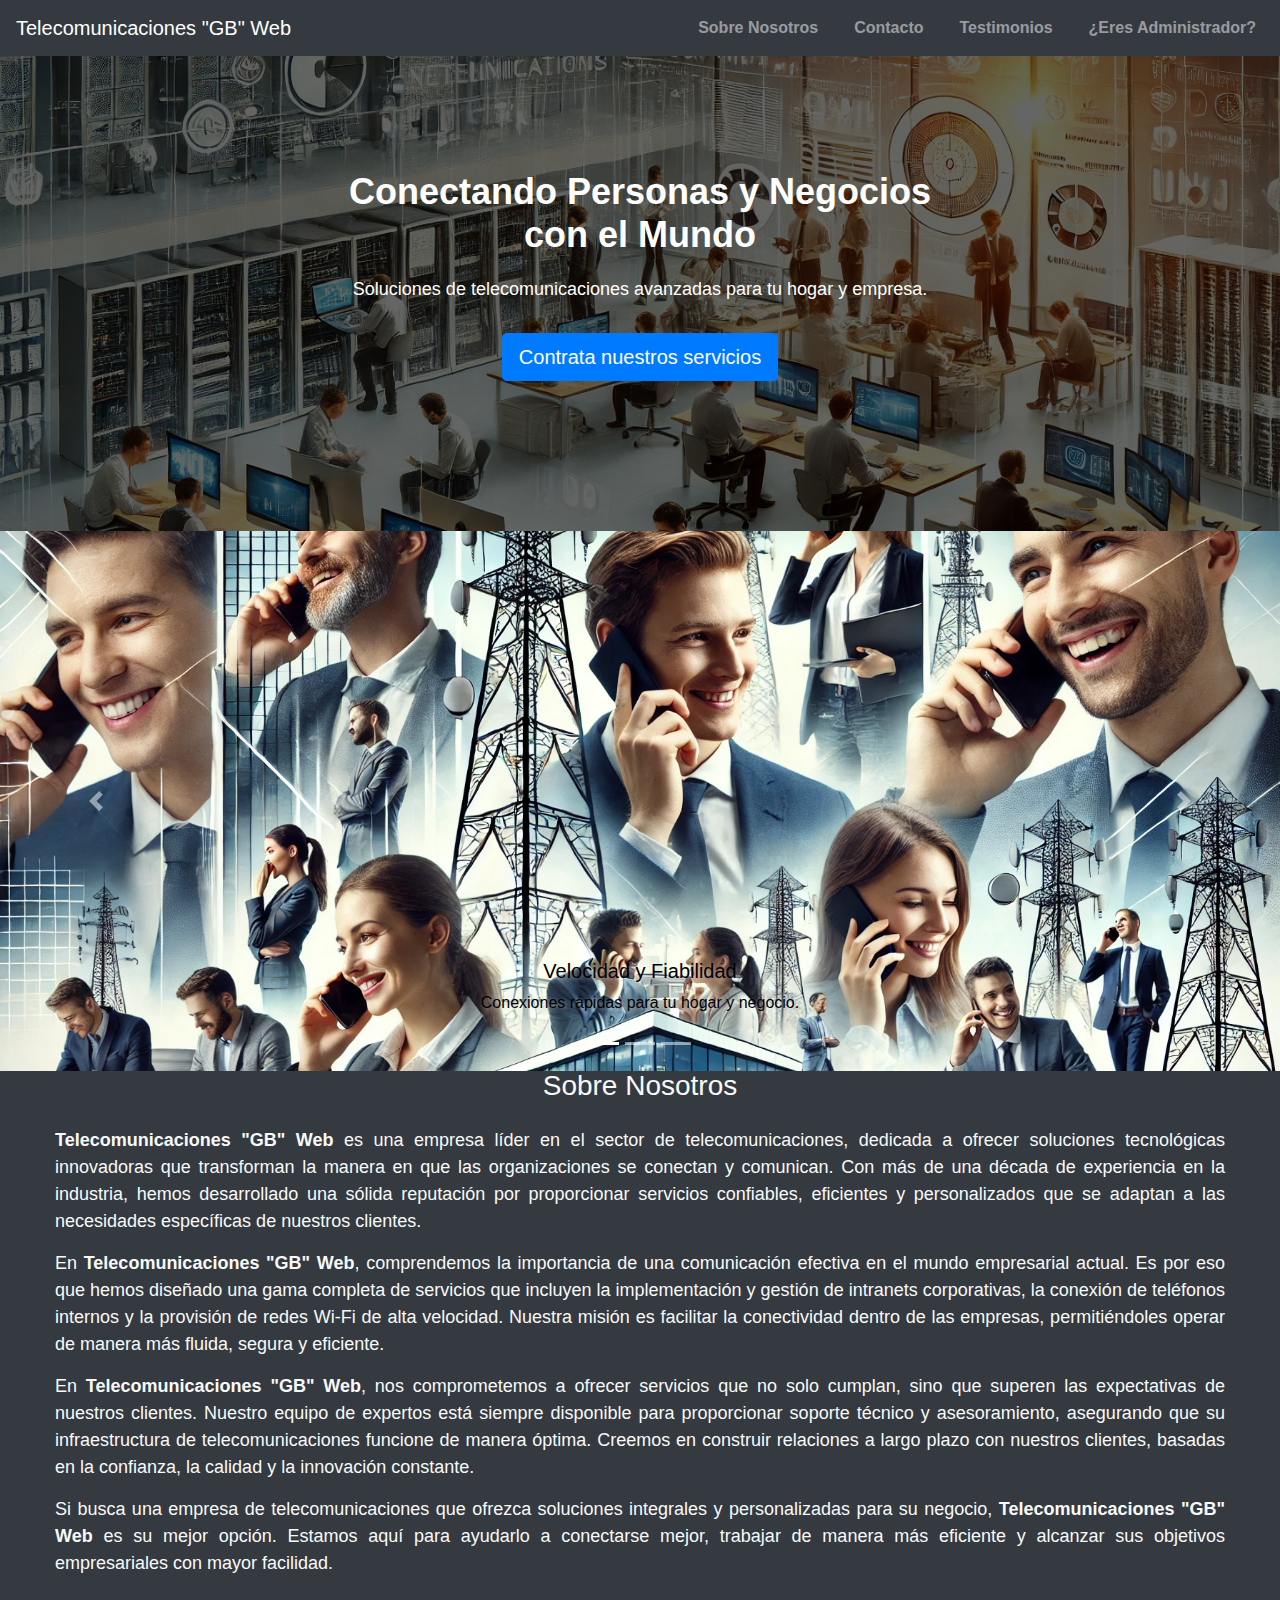
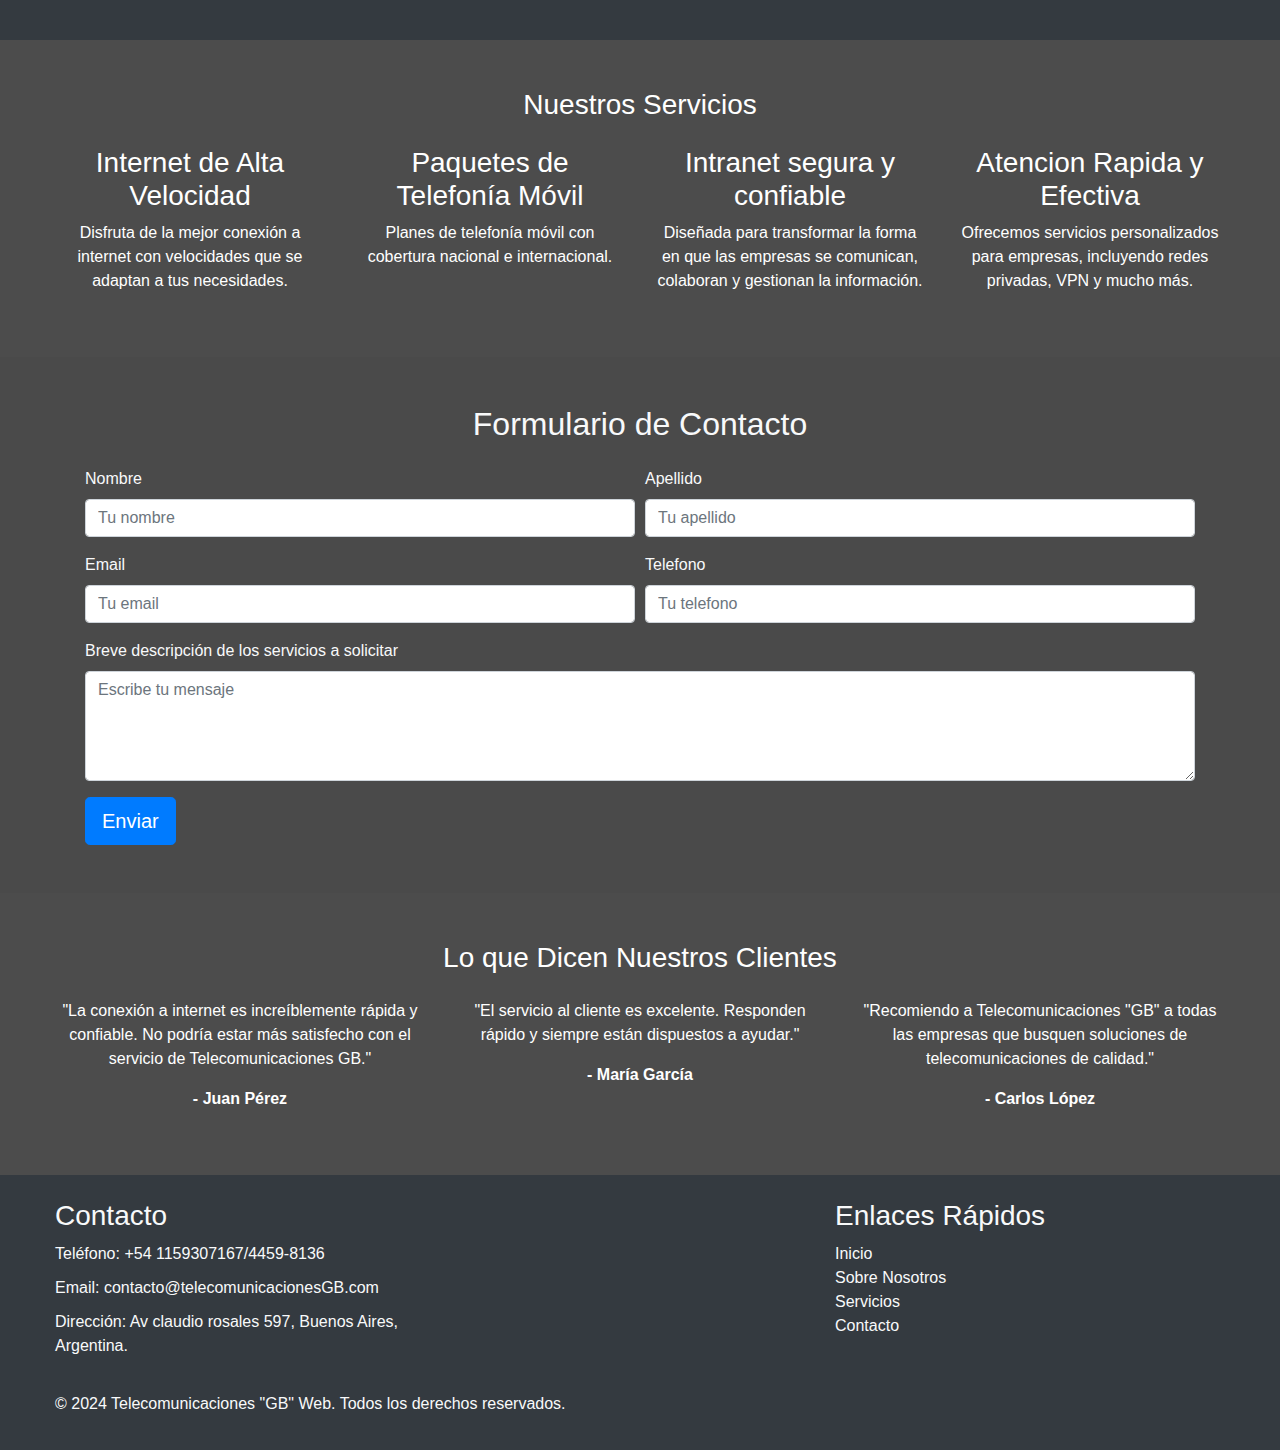
<file: index.html>
<!DOCTYPE html>
<html lang="es">
<head>
    <meta charset="UTF-8">
    <meta name="viewport" content="width=device-width, initial-scale=1.0">
    <title>Telecomunicaciones GB</title>
    <!-- Enlace a Bootstrap CSS -->
    <link href="https://stackpath.bootstrapcdn.com/bootstrap/4.5.2/css/bootstrap.min.css" rel="stylesheet">
    <link rel="stylesheet" href="/css/style.css">
    <style></style>
    <link rel="preconnect" href="https://fonts.googleapis.com">
    <link rel="preconnect" href="https://fonts.gstatic.com" crossorigin>
    <link href="https://fonts.googleapis.com/css2?family=Inter:wght@100..900&display=swap" rel="stylesheet">
</head>
<body>
    <header>
        <nav class="navbar navbar-expand-lg navbar-dark bg-dark fixed-top">
            <a class="navbar-brand" href="#">Telecomunicaciones "GB" Web</a>
            <button class="navbar-toggler" type="button" data-toggle="collapse" data-target="#navbarNav" aria-controls="navbarNav" aria-expanded="false" aria-label="Toggle navigation">
                <span class="navbar-toggler-icon"></span>
            </button>
            <div class="collapse navbar-collapse" id="navbarNav">
                <ul class="navbar-nav ml-auto">
                    <li class="nav-item"><a class="nav-link" href="#Nosotros">Sobre Nosotros</a></li>
                    <li class="nav-item"><a class="nav-link" href="#contac">Contacto</a></li>
                    <li class="nav-item"><a class="nav-link" href="#testimonios">Testimonios</a></li>
                    <li class="nav-item"><a class="nav-link" href="/acceso.html">¿Eres Administrador?</a></li>
                </ul>
            </div>
        </nav>
    </header>

    <section class="hero d-flex align-items-center justify-content-center text-center">
        <div class="hero-content">
            <h1 class="display-4 my-custom-title">Conectando Personas y Negocios con el Mundo</h1>
            <p class="lead">Soluciones de telecomunicaciones avanzadas para tu hogar y empresa.</p>
            <a href="/servicios.html" class="btn btn-primary btn-lg">Contrata nuestros servicios</a>
        </div>
    </section>

    <!-- Carrusel de imágenes -->
    <section class="carousel-section">
        <div id="carouselExampleIndicators" class="carousel slide" data-ride="carousel">
            <ol class="carousel-indicators">
                <li data-target="#carouselExampleIndicators" data-slide-to="0" class="active"></li>
                <li data-target="#carouselExampleIndicators" data-slide-to="1"></li>
                <li data-target="#carouselExampleIndicators" data-slide-to="2"></li>
            </ol>
            <div class="carousel-inner">
                <div class="carousel-item active" style="background-image: url('img/telefono.jpg')">
                    <div class="carousel-caption d-none d-md-block">
                        <h5>Velocidad y Fiabilidad</h5>
                        <p>Conexiones rápidas para tu hogar y negocio.</p>
                    </div>
                </div>
                <div class="carousel-item" style="background-image: url('img/wifi1.jpg')">
                    <div class="carousel-caption d-none d-md-block">
                        <h5>Soluciones Empresariales</h5>
                        <p>Servicios diseñados para el éxito empresarial.</p>
                    </div>
                </div>
                <div class="carousel-item" style="background-image: url('img/WIFI.jpg')">
                    <div class="carousel-caption d-none d-md-block">
                        <h5>Telecomunicaciones Globales</h5>
                        <p>Cobertura y soporte internacional.</p>
                    </div>
                </div>
            </div>
            <a class="carousel-control-prev" href="#carouselExampleIndicators" role="button" data-slide="prev">
                <span class="carousel-control-prev-icon" aria-hidden="true"></span>
                <span class="sr-only">Anterior</span>
            </a>
            <a class="carousel-control-next" href="#carouselExampleIndicators" role="button" data-slide="next">
                <span class="carousel-control-next-icon" aria-hidden="true"></span>
                <span class="sr-only">Siguiente</span>
            </a>
        </div>
    </section>    

    <section class="about-us py-5 text-center bg-dark text-light">
        <div class="container">
            <h2 class="mb-4" id="Nosotros">Sobre Nosotros</h2>
            <p class="text-justify"><strong>Telecomunicaciones "GB" Web</strong> es una empresa líder en el sector de telecomunicaciones, dedicada a ofrecer soluciones tecnológicas innovadoras que transforman la manera en que las organizaciones se conectan y comunican. Con más de una década de experiencia en la industria, hemos desarrollado una sólida reputación por proporcionar servicios confiables, eficientes y personalizados que se adaptan a las necesidades específicas de nuestros clientes.</p>
            
            <p class="text-justify">En <strong>Telecomunicaciones "GB" Web</strong>, comprendemos la importancia de una comunicación efectiva en el mundo empresarial actual. Es por eso que hemos diseñado una gama completa de servicios que incluyen la implementación y gestión de intranets corporativas, la conexión de teléfonos internos y la provisión de redes Wi-Fi de alta velocidad. Nuestra misión es facilitar la conectividad dentro de las empresas, permitiéndoles operar de manera más fluida, segura y eficiente.</p>
                              
            <p class="text-justify">En <strong>Telecomunicaciones "GB" Web</strong>, nos comprometemos a ofrecer servicios que no solo cumplan, sino que superen las expectativas de nuestros clientes. Nuestro equipo de expertos está siempre disponible para proporcionar soporte técnico y asesoramiento, asegurando que su infraestructura de telecomunicaciones funcione de manera óptima. Creemos en construir relaciones a largo plazo con nuestros clientes, basadas en la confianza, la calidad y la innovación constante.</p>
            
            <p class="text-justify">Si busca una empresa de telecomunicaciones que ofrezca soluciones integrales y personalizadas para su negocio, <strong>Telecomunicaciones "GB" Web</strong> es su mejor opción. Estamos aquí para ayudarlo a conectarse mejor, trabajar de manera más eficiente y alcanzar sus objetivos empresariales con mayor facilidad.</p>
        </div>
    </section>

    <section class="services py-5">
        <div class="container text-center">
            <h2 class="mb-4" id="Serv">Nuestros Servicios</h2>
            <div class="row">
                <div class="col-md-3">
                    <h3>Internet de Alta Velocidad</h3>
                    <p>Disfruta de la mejor conexión a internet con velocidades que se adaptan a tus necesidades.</p>
                </div>
                <div class="col-md-3">
                    <h3>Paquetes de Telefonía Móvil</h3>
                    <p>Planes de telefonía móvil con cobertura nacional e internacional.</p>
                </div>
                <div class="col-md-3">
                    <h3>Intranet segura y confiable</h3>
                    <p>Diseñada para transformar la forma en que las empresas se comunican, colaboran y gestionan la información.</p>
                </div>
                <div class="col-md-3">
                    <h3>Atencion Rapida y Efectiva</h3>
                    <p>Ofrecemos servicios personalizados para empresas, incluyendo redes privadas, VPN y mucho más.</p>
                </div>
            </div>
        </div>
    </section>

    <!-- formulario de contacto -->
    <section class="contact-form py-5 bg-custom text-light" id="contac">
        <div class="container">
            <h2 class="text-center mb-4">Formulario de Contacto</h2>
            <form id="contactForm">
                <div class="form-row">
                    <div class="form-group col-md-6">
                        <label for="nombre">Nombre</label>
                        <input type="text" class="form-control" id="nombre" placeholder="Tu nombre" required>
                    </div>
                    <div class="form-group col-md-6">
                        <label for="apellido">Apellido</label>
                        <input type="text" class="form-control" id="apellido" placeholder="Tu apellido" required>
                    </div>
                    <div class="form-group col-md-6">
                        <label for="email">Email</label>
                        <input type="email" class="form-control" id="email" placeholder="Tu email" required>
                    </div>
                    <div class="form-group col-md-6">
                        <label for="telefono">Telefono</label>
                        <input type="tel" class="form-control" id="telefono" placeholder="Tu telefono" required>
                    </div>
                </div>
                <div class="form-group">
                    <label for="mensaje">Breve descripción de los servicios a solicitar</label>
                    <textarea class="form-control" id="mensaje" rows="4" placeholder="Escribe tu mensaje" required></textarea>
                </div>
                <button type="submit" class="btn btn-primary btn-lg">Enviar</button>
            </form>

            <!-- Notificación -->
            <div id="notification" class="alert alert-success mt-4 d-none" role="alert">
                Se ha enviado su información a un administrador. Pronto se pondrán en contacto con usted.
            </div>
        </div>
    </section>

    <section class="testimonials py-5 text-center" id="testimonios">
        <div class="container">
            <h2 class="mb-4">Lo que Dicen Nuestros Clientes</h2>
            <div class="row">
                <div class="col-md-4">
                    <p>"La conexión a internet es increíblemente rápida y confiable. No podría estar más satisfecho con el servicio de Telecomunicaciones GB."</p>
                    <p class="author font-weight-bold">- Juan Pérez</p>
                </div>
                <div class="col-md-4">
                    <p>"El servicio al cliente es excelente. Responden rápido y siempre están dispuestos a ayudar."</p>
                    <p class="author font-weight-bold">- María García</p>
                </div>
                <div class="col-md-4">
                    <p>"Recomiendo a Telecomunicaciones "GB" a todas las empresas que busquen soluciones de telecomunicaciones de calidad."</p>
                    <p class="author font-weight-bold">- Carlos López</p>
                </div>
            </div>
        </div>
    </section>

    <script>
        // Capturar el formulario
        const form = document.getElementById('contactForm');
        const notification = document.getElementById('notification');

        // Evento al enviar el formulario
        form.addEventListener('submit', function(event) {
            event.preventDefault();  // Evitar que la página se recargue

            // Mostrar la notificación de éxito
            notification.classList.remove('d-none');
            
            // Limpiar el formulario
            form.reset();
        });
    </script>

    <footer class="bg-dark text-light py-4">
        <div class="container">
            <div class="row">
                <div class="col-md-4">
                    <h3>Contacto</h3>
                    <p>Teléfono: +54 1159307167/4459-8136
                    </p>
                    <p>Email: contacto@telecomunicacionesGB.com</p>
                    <p>Dirección: Av claudio rosales 597, Buenos Aires, Argentina.</p>
                </div>
                <div class="col-md-4">
                    <h3>Enlaces Rápidos</h3>
                    <ul class="list-unstyled">
                        <li><a href="#" class="text-light">Inicio</a></li>
                        <li><a href="#Nosotros" class="text-light">Sobre Nosotros</a></li>
                        <li><a href="/servicios.html" class="text-light">Servicios</a></li>
                        <li><a href="#contac" class="text-light">Contacto</a></li>
                    </ul>
                </div>
               
            </div>
            <div class="text-center mt-4"> 
                <p>&copy; 2024 Telecomunicaciones "GB" Web. Todos los derechos reservados.</p>
            </div>
        </div>
    </footer>

    <script src="https://code.jquery.com/jquery-3.5.1.slim.min.js"></script>
    <script src="https://cdn.jsdelivr.net/npm/@popperjs/core@2.5.2/dist/umd/popper.min.js"></script>
    <script src="https://stackpath.bootstrapcdn.com/bootstrap/4.5.2/js/bootstrap.min.js"></script>
    <script src="js/firebase.js"></script>
</body>
</html>
</file>
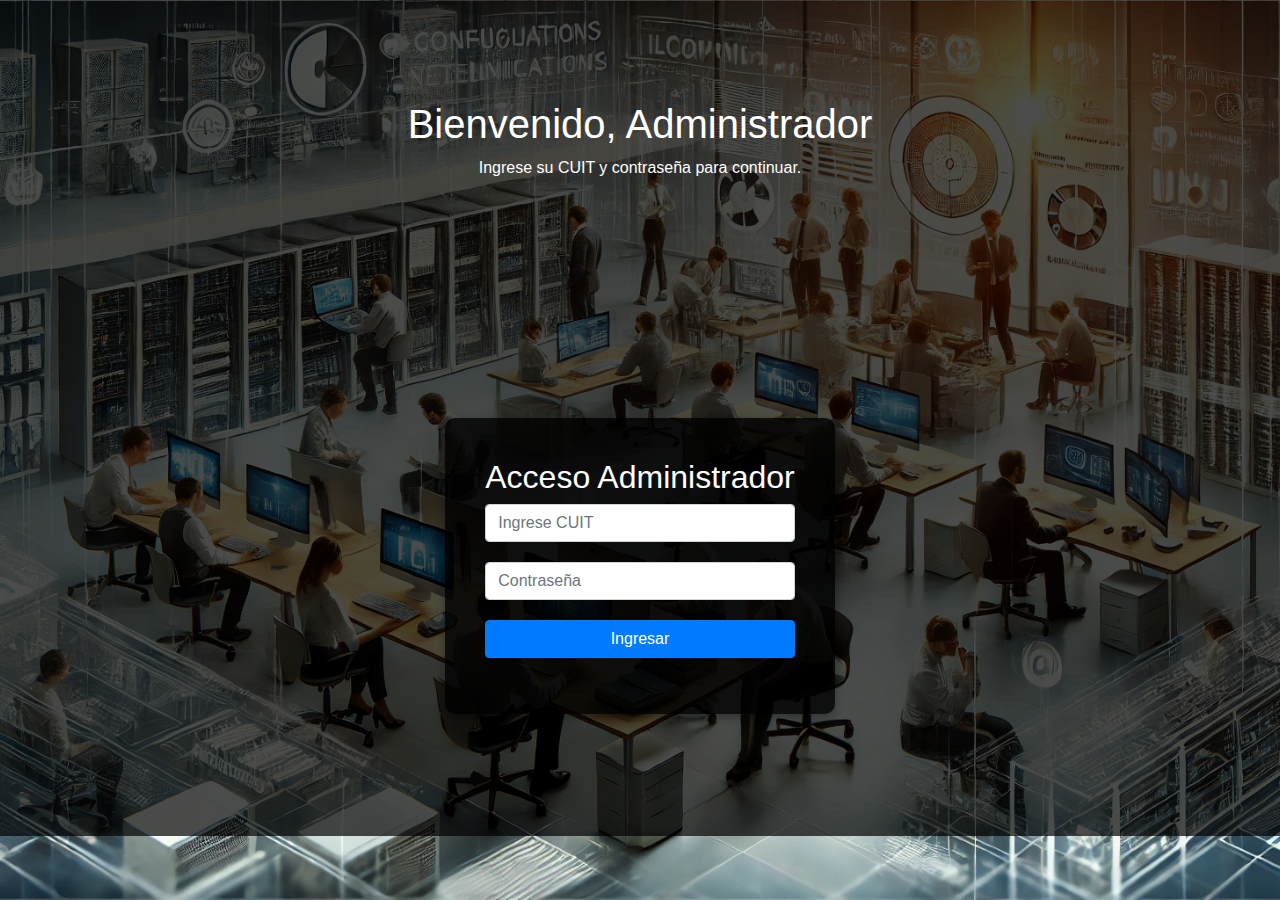
<file: acceso.html>
<!DOCTYPE html>
<html lang="es">
<head>
    <meta charset="UTF-8">
    <meta name="viewport" content="width=device-width, initial-scale=1.0">
    <title>Acceso Administrador</title>
    <!-- Bootstrap CSS -->
    <link href="https://stackpath.bootstrapcdn.com/bootstrap/4.5.2/css/bootstrap.min.css" rel="stylesheet">
    <!-- Custom CSS -->
    <link rel="stylesheet" href="/css/acceso.css">
    <style></style>
</head>
<body>
    <section class="hero">
        <div class="hero-content">
            <h1>Bienvenido, Administrador</h1>
            <p>Ingrese su CUIT y contraseña para continuar.</p>
        </div>
    </section>

    <section class="d-flex justify-content-center align-items-center" style="height: 60vh;">
        <div class="login-container">
            <h2>Acceso Administrador</h2>
            <form id="loginForm" class="form-group" onsubmit="return login(event)">
                <input type="text" id="cuit" name="cuit" class="form-control" placeholder="Ingrese CUIT" required>
                <input type="password" id="password" name="password" class="form-control" placeholder="Contraseña" required>
                <button type="submit" class="btn btn-primary btn-block">Ingresar</button>
                <div class="error text-danger mt-3" id="errorMessage"></div>
            </form>
        </div>
    </section>

    <!-- Bootstrap JS, Popper.js, and jQuery -->
    <script src="https://code.jquery.com/jquery-3.5.1.slim.min.js"></script>
    <script src="https://cdn.jsdelivr.net/npm/@popperjs/core@2.5.2/dist/umd/popper.min.js"></script>
    <script src="https://stackpath.bootstrapcdn.com/bootstrap/4.5.2/js/bootstrap.min.js"></script>
    <script src="/js/acceso.js"></script>

    <script></script>

</body>
</html>
</file>
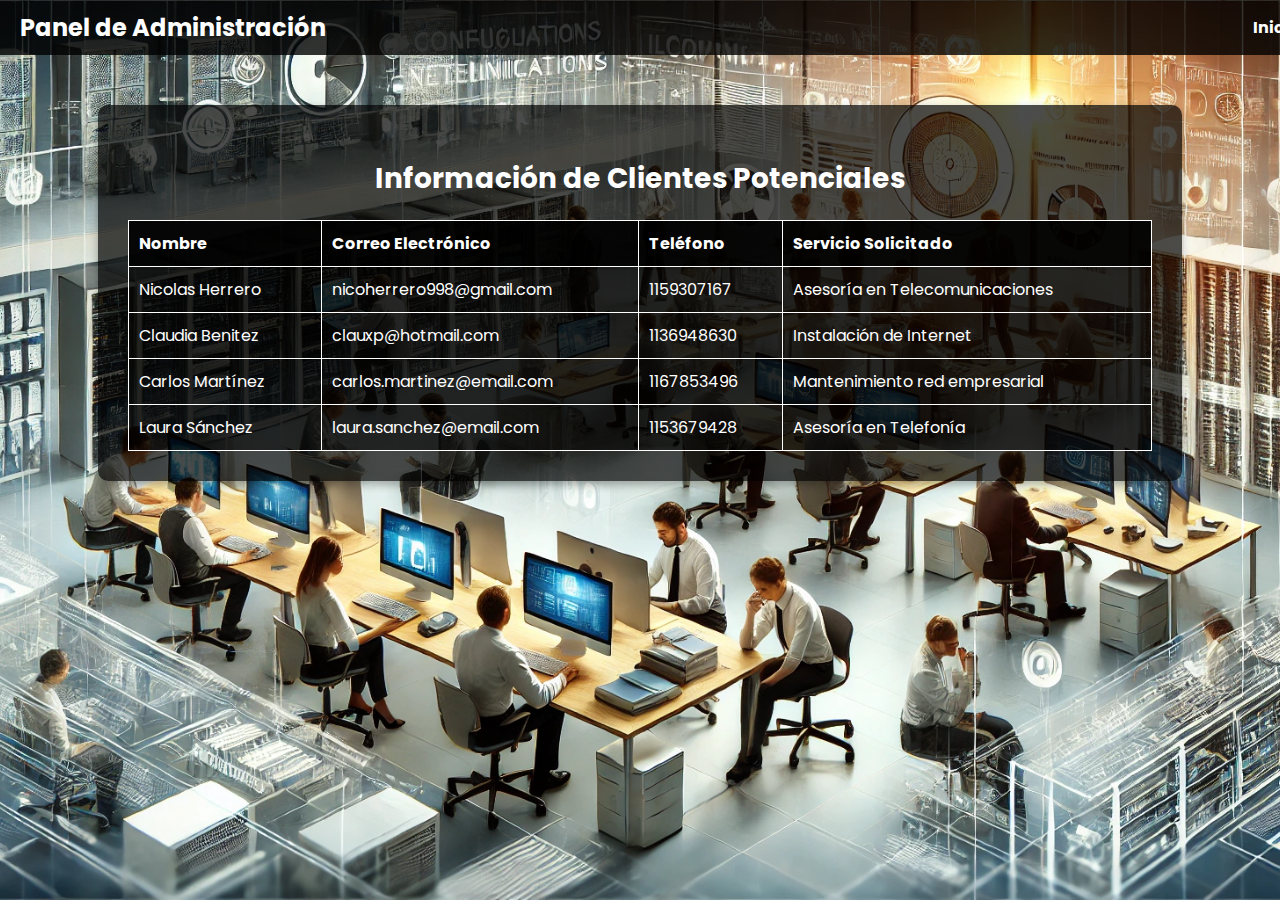
<file: admin.html>
<!DOCTYPE html>
<html lang="es">
<head>
    <meta charset="UTF-8">
    <meta name="viewport" content="width=device-width, initial-scale=1.0">
    <title>Información de Clientes</title>
    <link href="https://fonts.googleapis.com/css2?family=Poppins:wght@100;200;300;400;500;600;700;800;900&display=swap" rel="stylesheet">
    <link rel="stylesheet" href="/css/styleadmin.css">
    <style> </style>
</head>
<body>
    <!-- Header -->
    <header>
        <nav>
            <div class="logo">
                <h1>Panel de Administración</h1>
            </div>
            <ul>
                <li><a href="/index.html">Inicio</a></li>
            </ul>
        </nav>
    </header>

    <!-- Cuadro de Información de Clientes -->
    <section class="info-box">
        <h2>Información de Clientes Potenciales</h2>
        <table>
            <thead>
                <tr>
                    <th>Nombre</th>
                    <th>Correo Electrónico</th>
                    <th>Teléfono</th>
                    <th>Servicio Solicitado</th>
                    
                </tr>
            </thead>
            <tbody id="clientes-table-body">
                <!-- Los datos se cargarán dinámicamente aquí -->
            </tbody>
        </table>
    </section>

    <!-- Enlace a Firebase JS SDK -->
    <script type="module">
        const clientes = [
            {
                nombre: "Nicolas Herrero",
                correo: "nicoherrero998@gmail.com",
                telefono: "1159307167",
                servicio: "Asesoría en Telecomunicaciones",
               
            },
            {
                nombre: "Claudia Benitez",
                correo: "clauxp@hotmail.com",
                telefono: "1136948630",
                servicio: "Instalación de Internet",
           
            },
            {
                nombre: "Carlos Martínez",
                correo: "carlos.martinez@email.com",
                telefono: "1167853496",
                servicio: "Mantenimiento red empresarial",
            },
            {
                nombre: "Laura Sánchez",
                correo: "laura.sanchez@email.com",
                telefono: "1153679428",
                servicio: "Asesoría en Telefonía",
            }
        ];

        // Función para agregar los clientes a la tabla
        function agregarClientes() {
            const tableBody = document.getElementById("clientes-table-body");

            // Limpiar cualquier contenido anterior
            tableBody.innerHTML = "";

            // Recorrer la lista de clientes y agregar cada uno a la tabla
            clientes.forEach(cliente => {
                const row = document.createElement("tr");

                const nombreCell = document.createElement("td");
                nombreCell.textContent = cliente.nombre;

                const correoCell = document.createElement("td");
                correoCell.textContent = cliente.correo;

                const telefonoCell = document.createElement("td");
                telefonoCell.textContent = cliente.telefono;

                const servicioCell = document.createElement("td");
                servicioCell.textContent = cliente.servicio;

                

                // Agregar las celdas a la fila
                row.appendChild(nombreCell);
                row.appendChild(correoCell);
                row.appendChild(telefonoCell);
                row.appendChild(servicioCell);
                

                // Agregar la fila a la tabla
                tableBody.appendChild(row);
            });
        }

        // Llamar a la función para agregar los clientes cuando se carga la página
        agregarClientes();

    </script>
    <script src="js/admin.js"></script>
</body>
</html>
</file>
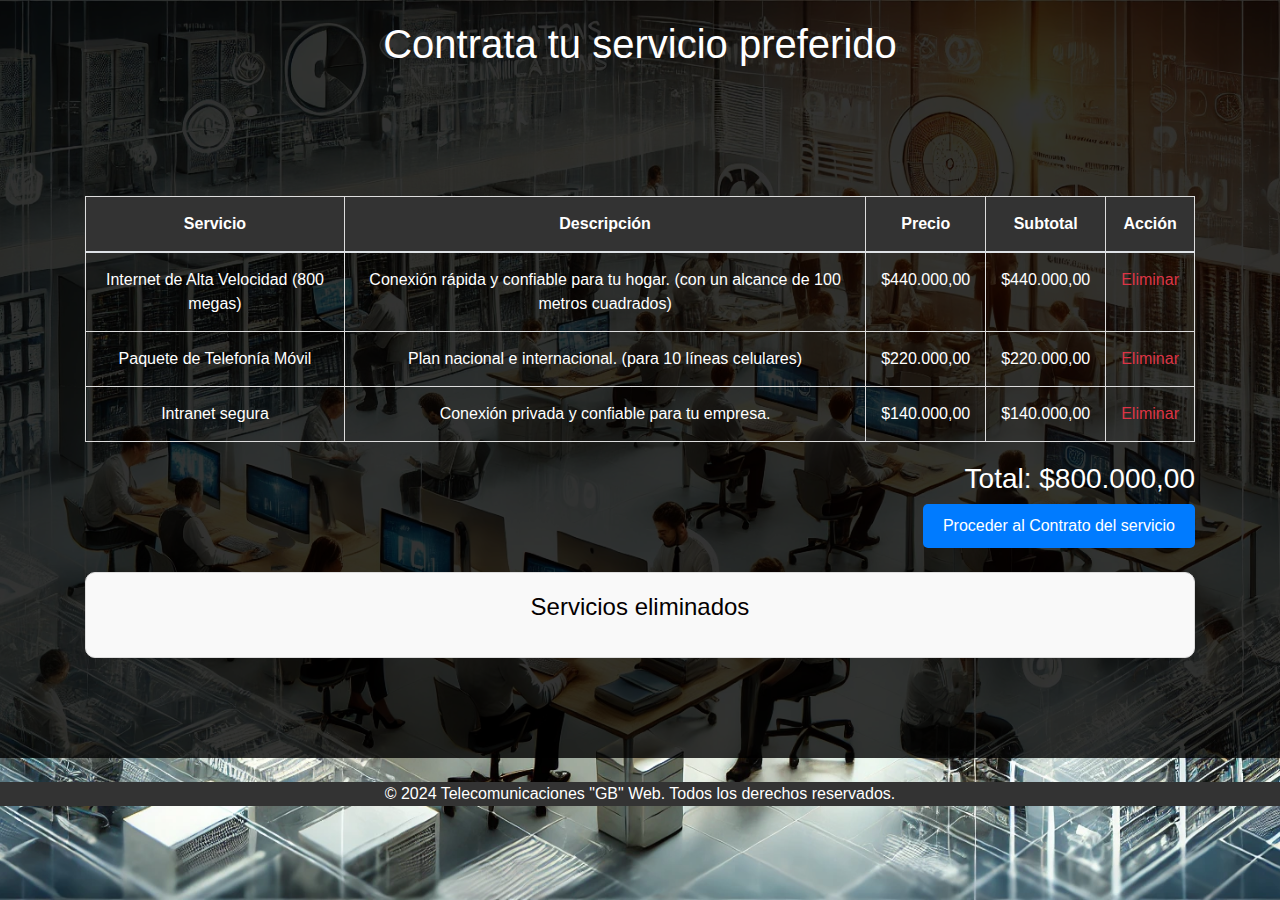
<file: servicios.html>
<!DOCTYPE html>
<html lang="es">
<head>
    <meta charset="UTF-8">
    <meta name="viewport" content="width=device-width, initial-scale=1.0">
    <title>Contrato de Servicios</title>
    <link href="https://stackpath.bootstrapcdn.com/bootstrap/4.5.2/css/bootstrap.min.css" rel="stylesheet">
    <link rel="stylesheet" href="css/stylecarrito.css">
    <style>
        .removed-services {
            margin-top: 30px;
        }
        .removed-services .removed-container {
            border: 1px solid #ddd;
            padding: 20px;
            border-radius: 10px;
            background-color: #f9f9f9;
        }
        .removed-services button {
            margin: 5px 0;
            display: block;
        }
    </style>
</head>
<body>
    <header class="cart-header">
        <h1>Contrata tu servicio preferido</h1>
    </header>

    <section class="cart-section">
        <div class="container">
            <!-- Tabla de servicios contratados -->
            <table class="cart-table table table-bordered">
                <thead>
                    <tr>
                        <th>Servicio</th>
                        <th>Descripción</th>
                        <th>Precio</th>
                        <th>Subtotal</th>
                        <th>Acción</th>
                    </tr>
                </thead>
                <tbody>
                    <tr>
                        <td>Internet de Alta Velocidad (800 megas)</td>
                        <td>Conexión rápida y confiable para tu hogar. (con un alcance de 100 metros cuadrados)</td>
                        <td class="price" data-price="440000">$440.000,00</td>
                        <td class="total-price">$440.000,00</td>
                        <td><a href="#" class="remove-item-btn">Eliminar</a></td>
                    </tr>
                    <tr>
                        <td>Paquete de Telefonía Móvil</td>
                        <td>Plan nacional e internacional. (para 10 líneas celulares)</td>
                        <td class="price" data-price="220000">$220.000,00</td>
                        <td class="total-price">$220.000,00</td>
                        <td><a href="#" class="remove-item-btn">Eliminar</a></td>
                    </tr>
                    <tr>
                        <td>Intranet segura</td>
                        <td>Conexión privada y confiable para tu empresa.</td>
                        <td class="price" data-price="140000">$140.000,00</td>
                        <td class="total-price">$140.000,00</td>
                        <td><a href="#" class="remove-item-btn">Eliminar</a></td>
                    </tr>
                </tbody>
            </table>

            <!-- Total general -->
            <div class="cart-total">
                <h3>Total: $<span id="grand-total">800.000,00</span></h3>
               <a href="https://wa.me/541159307167?text=Hola,%20quiero%20mas%20informaci%C3%B3n%20sobre%20sus%20servicios">
             <button class="checkout-btn btn btn-primary",>Proceder al Contrato del servicio</button></a>
            </div>
            <div id="wallet_container"></div>

            <!-- Sección de servicios eliminados con cuadro similar -->
            <div class="removed-services mt-4">
                <div class="removed-container">
                    <h4>Servicios eliminados</h4>
                    <ul id="removed-services-list">
                        <!-- Los servicios eliminados aparecerán aquí -->
                    </ul>
                </div>
            </div>
        </div>
    </section>

    <footer class="footer mt-4">
        <div class="footer-bottom text-center">
            <p>&copy; 2024 Telecomunicaciones "GB" Web. Todos los derechos reservados.</p>
        </div>
    </footer>

    <!-- JavaScript -->
    <script src="https://code.jquery.com/jquery-3.5.1.slim.min.js"></script>
    <script src="https://cdn.jsdelivr.net/npm/@popperjs/core@2.5.2/dist/umd/popper.min.js"></script>
    <script src="https://stackpath.bootstrapcdn.com/bootstrap/4.5.2/js/bootstrap.min.js"></script>
    <script src="js/servicios.js"></script>
    <script src="https://sdk.mercadopago.com/js/v2"></script>
</body>
</html>
</file>
<file: css/style.css>
/* Estilo General */
body {
    margin: 0;
    padding: 0;
    background: url('/imagen\ de\ fondo.png') no-repeat center center fixed;
    background-size: cover;
    color: #fff;
}

/* Header */
header {
    background-color: rgba(0, 0, 0, 0.8);
    padding: 10px 0;
}

header nav {
    display: flex;
    justify-content: space-between;
    align-items: center;
    margin: 0 auto;
    padding: 0 20px;
    width: 100%;
}

header .logo h1 {
    margin: 0;
    font-size: 24px;
}

header nav ul {
    list-style-type: none;
    margin: 0;
    padding: 0;
    display: flex;
}

header nav ul li {
    margin-left: 20px;
}

header nav ul li a {
    text-decoration: none;
    color: #fff;
    font-weight: bold;
    font-size: 16px;
}

/* Sección Hero */
.hero {
    text-align: center;
    padding: 150px 20px;
    background-color: rgba(0, 0, 0, 0.6);
}

.hero-content {
    max-width: 600px;
    margin: 0 auto;
}

.hero h1 {
    font-size: 36px;
    margin-bottom: 20px;
}

.hero p {
    font-size: 18px;
    margin-bottom: 30px;
}

.cta-button {
    text-decoration: none;
    color: #fff;
    background-color: #007bff;
    padding: 10px 20px;
    border-radius: 5px;
    font-size: 16px;
}

/* Sección Sobre Nosotros */
.about-us {
    padding: 50px 20px;
    background-color: rgba(0, 0, 0, 0.8);
    margin-top: -50px;
}

.about-us .container {
    max-width: 1200px;
    margin: 0 auto;
    text-align: center;
}

.about-us h2 {
    margin-bottom: 20px;
    font-size: 28px;
}

.about-us p {
    margin-bottom: 15px;
    font-size: 18px;
}

/* Sección de Servicios */
.services {
    padding: 50px 20px;
    background-color: rgba(0, 0, 0, 0.7);
}

.services .container {
    max-width: 1200px;
    margin: 0 auto;
}

.services h2 {
    text-align: center;
    margin-bottom: 40px;
    font-size: 28px;
}

.service-item {
    margin-bottom: 20px;
}

.service-item h3 {
    font-size: 24px;
    margin-bottom: 10px;
}

.service-item p {
    font-size: 16px;
}

/* Sección de Planes */
.plans {
    padding: 50px 20px;
    background-color: rgba(0, 0, 0, 0.9);
}

.plans .container {
    max-width: 1200px;
    margin: 0 auto;
    text-align: center;
}

.plans h2 {
    margin-bottom: 40px;
    font-size: 28px;
}

.plan-item {
    margin-bottom: 20px;
}

.plan-item h3 {
    font-size: 24px;
    margin-bottom: 10px;
}

.plan-item p {
    font-size: 16px;
}

.plan-item .price {
    font-size: 20px;
    font-weight: bold;
    color: #00ff00;
}

.testimonials {
    padding: 50px 20px;
    background-color: rgba(0, 0, 0, 0.7);
}

.testimonials .container {
    max-width: 1200px;
    margin: 0 auto;
    text-align: center;
}

.testimonials h2 {
    margin-bottom: 40px;
    font-size: 28px;
}

.testimonial-item {
    margin-bottom: 20px;
}

.testimonial-item p {
    font-size: 16px;
    font-style: italic;
}

.testimonial-item .author {
    margin-top: 10px;
    font-size: 14px;
    font-weight: bold;
}

.footer {
    background-color: rgba(0, 0, 0, 0.9);
    padding: 30px 20px;
}

footer .container {
    max-width: 1200px;
    margin: auto;
    display: flex;
    justify-content: space-between;
    flex-wrap: wrap;
    align-items: flex-start;
    width: 100%;
    height: auto;
}

footer .row {
    display: flex;
    flex-wrap: wrap;
    justify-content: space-between;
    width: 100%;
}

footer .col-md-4 {
    min-height: 150px; /* Ajusta según lo que necesites para alinear las secciones */
}

footer p, footer h3, footer ul {
    margin-bottom: 10px;; /* Espacio entre elementos */
}

footer ul {
    padding-left: 0;
}

footer ul li {
    list-style: none;
}

footer .footer-column {
    flex: 1;
    margin-bottom: 20px; /* Ajuste para margen menor */
}

footer .footer-column h3 {
    font-size: 18px;
    margin-bottom: 20px;
}

footer .footer-column ul li a {
    text-decoration: none;
    color: #007bff;
}

.footer-bottom {
    text-align: center;
    padding: 10px;
    background-color: rgba(0, 0, 0, 0.8);
}

.footer-bottom p {
    margin: 0;
    font-size: 14px;
}

/* Fuentes Poppins */
.poppins-thin { font-family: "Poppins", sans-serif; font-weight: 100; }
.poppins-extralight { font-family: "Poppins", sans-serif; font-weight: 200; }
.poppins-light { font-family: "Poppins", sans-serif; font-weight: 300; }
.poppins-regular { font-family: "Poppins", sans-serif; font-weight: 400; }
.poppins-medium { font-family: "Poppins", sans-serif; font-weight: 500; }
.poppins-semibold { font-family: "Poppins", sans-serif; font-weight: 600; }
.poppins-bold { font-family: "Poppins", sans-serif; font-weight: 700; }
.poppins-extrabold { font-family: "Poppins", sans-serif; font-weight: 800; }
.poppins-black { font-family: "Poppins", sans-serif; font-weight: 900; }

/* Títulos Personalizados */
.my-custom-title {
    font-size: 4rem;
    font-weight: bold;
}

/* Navbar y Carrusel */
.navbar {
    transition: background-color 0.5s ease;
}

.navbar.scrolled {
    background-color: #333 !important;
}

.carousel-item {
    height: 60vh;
    background-size: cover;
    background-position: center;
}

.bg-custom {
    background-color: #4a4a4a;
}

.carousel-caption {
    z-index: 10;
    color: black;
    text-shadow: 2px 2px 4px rgba(247, 235, 235, 0.5);
}

.caption-box h5,
.caption-box p {
    background-color: rgba(248, 245, 245, 0.7);
    padding: 10px;
    border-radius: 5px;
    display: inline-block;
    font-size: 1rem;
    margin-bottom: 10px;
}
</file>
<file: css/acceso.css>
/* Estilos adicionales personalizados */
.login-container {
    background-color: rgba(0, 0, 0, 0.8);
    padding: 40px;
    border-radius: 10px;
    box-shadow: 0px 4px 8px rgba(0, 0, 0, 0.3);
    color: white;
}

input {
    margin-bottom: 20px;
}

h2 {
    color: #fff;
    font-family: "Poppins", sans-serif;
}

button {
    background-color: #007bff;
}

button:hover {
    background-color: #0056b3;
}

/* Reutilizando estilos del CSS proporcionado */
body {
    margin: 0;
    padding: 0;
    background: url('/imagen de fondo.png') no-repeat center center fixed;
    background-size: cover;
    position: relative;
    color: #fff;
}

/* Capa oscura sobre la imagen de fondo */
body::before {
    content: "";
    position: absolute;
    top: 0;
    left: 0;
    width: 100%;
    height: 100%;
    background-color: rgba(0, 0, 0, 0.7); /* Sombra oscura sobre la imagen */
    z-index: 1;
}

/* Asegurar que el contenido esté por encima de la sombra */
.hero, .login-container, input, h2, button {
    position: relative;
    z-index: 2;
}

.hero {
    text-align: center;
    padding: 100px 20px;
    
}
</file>
<file: css/styleadmin.css>
/* Estilo General */
 body {
    margin: 0;
    padding: 0;
    background: url('/imagen\ de\ fondo.png') no-repeat center center fixed;
    background-size: cover;
    color: #fff;
    font-family: 'Poppins', sans-serif;
}

/* Header */
header {
    background-color: rgba(0, 0, 0, 0.8);
    padding: 10px 0;
}

header nav {
    display: flex;
    justify-content: space-between;
    align-items: center;
    margin: 0 auto;
    padding: 0 20px;
    width: 100%;
}

header .logo h1 {
    margin: 0;
    font-size: 24px;
}

header nav ul {
    list-style-type: none;
    margin: 0;
    padding: 0;
    display: flex;
}

header nav ul li {
    margin-left: 20px;
}

header nav ul li a {
    text-decoration: none;
    color: #fff;
    font-weight: bold;
    font-size: 16px;
}

/* Cuadro de Información */
.info-box {
    background-color: rgba(0, 0, 0, 0.7);
    padding: 30px;
    margin: 50px auto;
    width: 80%;
    border-radius: 10px;
    box-shadow: 0 4px 8px rgba(0, 0, 0, 0.3);
}

.info-box h2 {
    font-size: 28px;
    margin-bottom: 20px;
    text-align: center;
}

.info-box table {
    width: 100%;
    border-collapse: collapse;
}

.info-box table th, .info-box table td {
    border: 1px solid #fff;
    padding: 10px;
    text-align: left;
    font-size: 16px;
}

.info-box table th {
    background-color: rgba(0, 0, 0, 0.9);
}

.info-box table td {
    background-color: rgba(0, 0, 0, 0.5);
}
</file>
<file: css/stylecarrito.css>
/* Estilos personalizados para el carrito */
        body {
            margin: 0;
            padding: 0;
            background: url('/imagen\ de\ fondo.png') no-repeat center center fixed;
            background-size: cover ;
            color: #fff;
        }
        .cart-header {
            background-color: rgba(0, 0, 0, 0.8);
            color: #fff;
            padding: 20px;
            text-align: center;
        }

        .cart-section {
            padding: 100px 50px;
            background-color: rgba(0, 0, 0, 0.8);
        }

        .cart-table {
            width: 100%;
            max-width: 1200px;
            margin: 0 auto;
            color: #fff;
            border-collapse: collapse;
        }

        .cart-table th, .cart-table td {
            padding: 15px;
            border: 1px solid #ddd;
            text-align: center;
        }

        .cart-table th {
            background-color: #333;
            font-weight: bold;
        }

        .cart-total {
            text-align: right;
            margin-top: 20px;
        }

        .checkout-btn {
            background-color: #007bff;
            color: #fff;
            padding: 10px 20px;
            border: none;
            border-radius: 5px;
            font-size: 16px;
        }

        .checkout-btn:hover {
            background-color: #0056b3;
        }

        .remove-item-btn {
            color: #dc3545;
            cursor: pointer;
            text-decoration: none;
        }

        .remove-item-btn:hover {
            text-decoration: underline;
        }
    footer {
    color: white;
    background-color: #333;
    text-align: center;
     }
     /* Estilos adicionales */
     .removed-services {
        margin-top: 30px;
    }
    .removed-services .removed-container {
        border: 1px solid #ddd;
        padding: 20px;
        border-radius: 0px;
        background-color: #f9f9f9;
    }
    .removed-services button {
        margin: 5px 0;
        display: block;
    }

    h4 {
        text-align: center;
        color: #050000;        
    }
</file>
